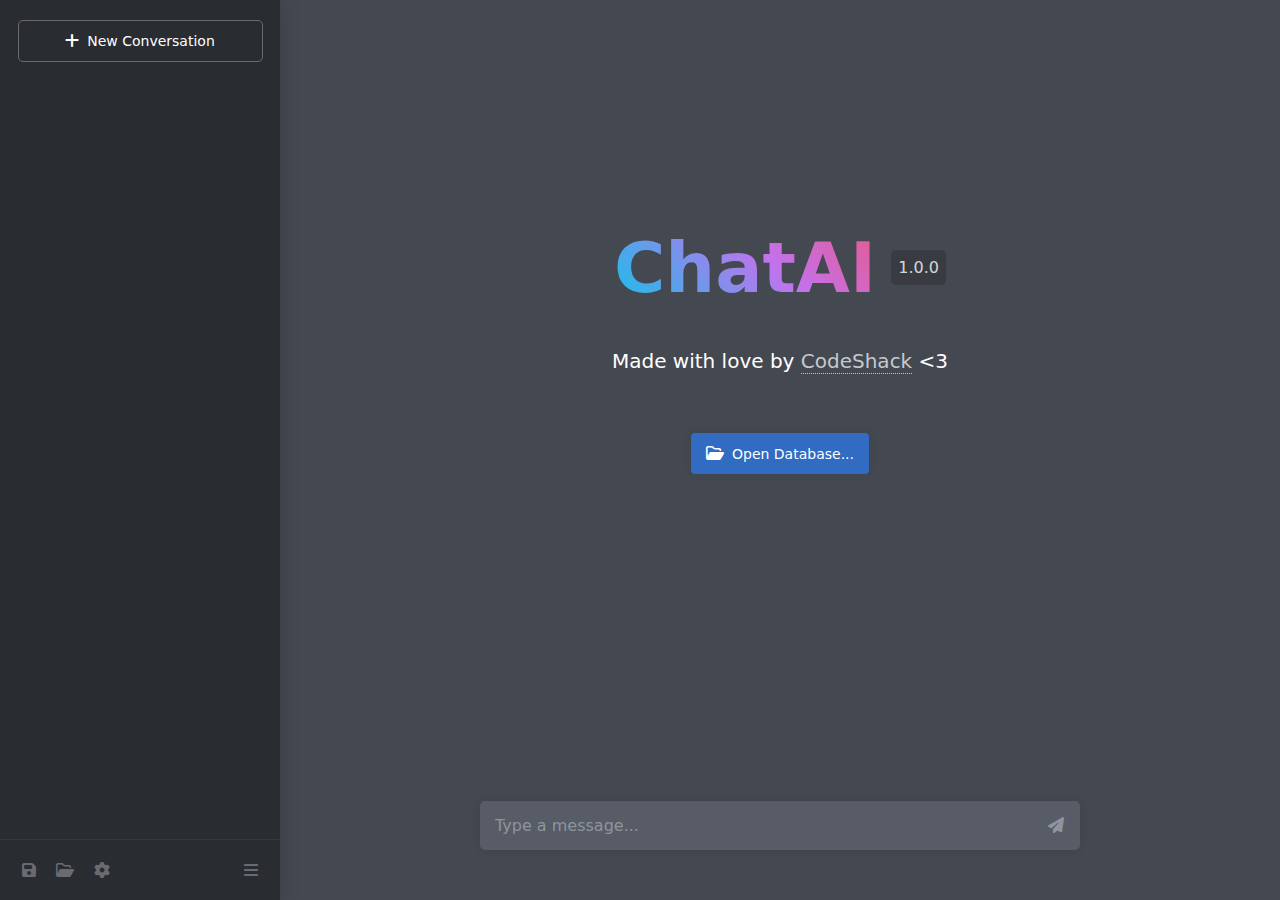
<file: gpt/index.html>
<!DOCTYPE html>
<html>
<head>
    <meta charset="utf-8">
    <meta name="viewport" content="width=device-width,minimum-scale=1">
    <title>Chat AI</title>
    <link href="style.css" rel="stylesheet" type="text/css">
</head>
<body>
<div class="chat-ai"></div>
<script src="ChatAI.js"></script>
<script>
    // Create a new ChatAI instance
    new ChatAI({
        container: '.chat-ai',
        api_key: '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',
        model: 'gpt-3.5-turbo'
    });
</script>
</body>
</html>
</file>
<file: gpt/style.css>
@import url(https://cdnjs.cloudflare.com/ajax/libs/font-awesome/6.2.0/css/all.min.css);
* {
    box-sizing: border-box;
    font-family: system-ui, "Segoe UI", Roboto, Helvetica, Arial, sans-serif, "Apple Color Emoji", "Segoe UI Emoji", "Segoe UI Symbol";
    font-size: 16px;
}
html, body {
    background-color: #FFFFFF;
    margin: 0;
    width: 100%;
    height: 100%;
}
.chat-ai {
    display: flex;
    width: 100%;
    height: 100%;
}
.chat-ai .open-sidebar {
    position: absolute;
    display: none;
    text-decoration: none;
    align-items: center;
    justify-content: center;
    top: 20px;
    left: 0;
    width: 50px;
    height: 50px;
    background-color: #2e3137;
    border-radius: 0 5px 5px 0;
    box-shadow: 0 0 20px 0 rgba(0, 0, 0, 0.15);
    z-index: 2;
}
.chat-ai .open-sidebar i {
    color: #fff;
    font-size: 20px;
}
.chat-ai .open-sidebar:hover {
    background-color: #292c31;
}
.chat-ai .conversations {
    position: relative;
    display: flex;
    flex-flow: column;
    align-items: center;
    width: 280px;
    min-width: 280px;
    height: 100%;
    background-color: #292c31;
    z-index: 2;
    box-shadow: 0 0 20px 0 rgba(0, 0, 0, 0.15);
}
.chat-ai .conversations .new-conversation {
    display: inline-flex;
    align-items: center;
    justify-content: center;
    text-decoration: none;
    padding: 12px;
    margin: 20px 0;
    width: calc(100% - 35px);
    color: #fff;
    border: 1px solid #696b6f;
    border-radius: 5px;
    font-size: 14px;
    transition: border .2s ease;
}
.chat-ai .conversations .new-conversation i {
    margin-right: 7px;
}
.chat-ai .conversations .new-conversation:hover {
    border: 1px solid #fff;
}
.chat-ai .conversations .list {
    display: flex;
    flex-flow: column;
    flex: 1;
    overflow-y: auto;
    width: 100%;
    height: 100%;
}
.chat-ai .conversations .list .conversation {
    display: flex;
    align-items: center;
    text-decoration: none;
    height: 43px;
    min-height: 43px;
    padding: 12px 16px;
    width: calc(100% - 35px);
    color: #fff;
    font-size: 14px;
    margin: 0 auto 5px auto;
    border-radius: 5px;
    overflow: hidden;
    text-overflow: ellipsis;
    white-space: nowrap;
}
.chat-ai .conversations .list .conversation i {
    margin-right: 10px;
}
.chat-ai .conversations .list .conversation:hover {
    background-color: #1d2023;
}
.chat-ai .conversations .list .conversation.selected {
    background-color: #16181b;
}
.chat-ai .conversations .footer {
    display: flex;
    width: 100%;
    padding: 12px;
    border-top: 1px solid #35383f;
}
.chat-ai .conversations .footer a {
    display: inline-flex;
    text-decoration: none;
    color: #696b6f;
    padding: 10px;
}
.chat-ai .conversations .footer a.close-sidebar {
    margin-left: auto;
}
.chat-ai .conversations .footer a:hover {
    color: #bfc0c1;
}
.chat-ai .content {
    background-color: #444850;
    color: #fff;
    position: relative;
    width: 100%;
}
.chat-ai .content::after {
    content: "";
    position: absolute;
    bottom: 0;
    height: 200px;
    width: 100%;
    background: linear-gradient(to top, #444850 50%, transparent);
}
.chat-ai .content .welcome {
    display: flex;
    flex-flow: column;
    align-items: center;
    justify-content: center;
    height: 100%;
    width: 100%;
    font-size: 20px;
    padding-bottom: 200px;
}
.chat-ai .content .welcome h1 {
    display: flex;
    align-items: center;
    margin: 0;
    font-size: 70px;
    background-color: #f3ec78;
    background-image: linear-gradient(45deg, #12C2E9 0%, #c471ed 50%, #f64f59 100%);
    background-size: 100%;
    background-clip: text;
    -webkit-background-clip: text;
    -moz-background-clip: text;
    -webkit-text-fill-color: transparent;
    -moz-text-fill-color: transparent;
}
.chat-ai .content .welcome h1 .ver {
    display: flex;
    align-items: center;
    justify-content: center;
    height: 35px;
    width: 55px;
    font-size: 16px;
    color: rgba(255, 255, 255, 0.8);
    border-radius: 5px;
    margin-left: 15px;
    font-weight: 500;
    background-color: #383c42;
    background-clip: border-box;
    -webkit-background-clip: border-box;
    -moz-background-clip: border-box;
    -webkit-text-fill-color: currentcolor;
    -moz-text-fill-color: currentcolor;
}
.chat-ai .content .welcome p {
    margin: 0;
    font-size: 20px;
    padding: 40px 0 60px 0;
}
.chat-ai .content .welcome p a {
    color: #c5c8ce;
    font-size: inherit;
    text-decoration: none;
    border-bottom: 1px dotted #c5c8ce;
}
.chat-ai .content .welcome p a:hover {
    color: #e1e2e5;
}
.chat-ai .content .welcome .open-database {
    display: inline-block;
    text-decoration: none;
    color: #fff;
    font-weight: 500;
    font-size: 14px;
    padding: 12px 15px;
    background-color: #316bc2;
    border-radius: 4px;
    box-shadow: 0 0 10px rgba(0, 0, 0, 0.1);
    transition: background-color .2s ease;
}
.chat-ai .content .welcome .open-database i {
    margin-right: 8px;
}
.chat-ai .content .welcome .open-database:hover {
    background-color: #2e64b6;
}
.chat-ai .content .messages {
    display: flex;
    flex-flow: column;
    flex-direction: column-reverse;
    width: 100%;
    height: 100%;
    overflow-y: auto;
    padding-bottom: 200px;
}
.chat-ai .content .messages .conversation-title {
    display: flex;
    align-items: center;
    justify-content: center;
    word-break: break-all;
    padding: 15px;
    border-bottom: 1px solid #3f434a;
}
.chat-ai .content .messages .conversation-title h2 .text {
    font-size: 24px;
    font-weight: 500;
    color: #ecedee;
}
.chat-ai .content .messages .conversation-title h2 i {
    cursor: pointer;
    position: relative;
    font-size: 14px;
    top: -3px;
    margin-left: 10px;
    color: #8f9196;
}
.chat-ai .content .messages .conversation-title h2 i:hover {
    color: #c7c8cb;
}
.chat-ai .content .messages .message {
    padding: 50px;
}
.chat-ai .content .messages .message .wrapper {
    display: flex;
    max-width: 1200px;
    width: 100%;
    margin: 0 auto;
}
.chat-ai .content .messages .message .wrapper .avatar {
    display: flex;
    align-items: center;
    justify-content: center;
    min-width: 50px;
    max-width: 50px;
    width: 50px;
    height: 50px;
    border-radius: 50%;
    background-color: #3a71c5;
    font-weight: 500;
}
.chat-ai .content .messages .message .wrapper .details {
    flex: 1;
}
.chat-ai .content .messages .message .wrapper .details .date {
    font-size: 12px;
    font-weight: 500;
    padding: 0 25px;
    color: #8f9196;
}
.chat-ai .content .messages .message .wrapper .details .text {
    padding: 5px 25px;
    width: 100%;
}
.chat-ai .content .messages .message .wrapper .details .text pre {
    display: block;
    width: 100%;
    padding: 15px 20px;
    border-radius: 5px;
    background-color: #2d2f34;
}
.chat-ai .content .messages .message .wrapper .details .text pre code {
    text-indent: 40px;
    font-family: Consolas, Monaco, 'Andale Mono', 'Ubuntu Mono', monospace;
    font-size: 14px;
}
.chat-ai .content .messages .message .wrapper .details .text .tokens {
    display: inline-block;
    padding: 5px 7px;
    border-radius: 4px;
    background-color: #3b3e45;
    font-size: 12px;
    font-weight: 500;
    margin-top: 25px;
    color: rgba(255, 255, 255, 0.7);
}
.chat-ai .content .messages .message.assistant {
    border-top: 1px solid #3f434a;
    border-bottom: 1px solid #3f434a;
    background-color: #484c54;
}
.chat-ai .content .messages .message.assistant .wrapper .avatar {
    background-color: #21bd81;
}
.chat-ai .content .messages .message.assistant .wrapper .text .blink {
    animation: blink 1s infinite;
}
@keyframes blink {
    0% {
        opacity: 0;
    }
    50% {
        opacity: 1;
    }
    100% {
        opacity: 0;
    }
}
.chat-ai .content .message-form {
    position: absolute;
    bottom: 50px;
    max-width: 600px;
    width: 90%;
    left: 0;
    right: 0;
    margin-left: auto;
    margin-right: auto;
    border-radius: 5px;
    box-shadow: 0 0 10px rgba(0, 0, 0, 0.1);
    background-color: #575c66;
    z-index: 1;
}
.chat-ai .content .message-form input {
    width: 100%;
    height: 100%;
    padding: 15px 40px 15px 15px;
    border: none;
    border-radius: 5px;
    font-size: 16px;
    outline: 0;
    color: #fff;
    background-color: transparent;
}
.chat-ai .content .message-form input::placeholder {
    color: #8e949f;
}
.chat-ai .content .message-form button {
    position: absolute;
    right: 10px;
    top: 0;
    bottom: 0;
    appearance: none;
    border: none;
    background-color: transparent;
    color: #8e949f;
    cursor: pointer;
    transition: color .2s ease;
}
.chat-ai .content .message-form button:hover {
    color: #b7bbc2;
}
.chat-ai .error-toast, .chat-ai .success-toast {
    display: flex;
    padding: 12px 15px;
    max-width: 100%;
    position: fixed;
    top: 25px;
    right: 25px;
    background-color: #ffc3c3;
    border-radius: 4px;
    box-shadow: 0 0 10px rgba(0, 0, 0, 0.1);
    border-left: 3px solid #df4747;
    font-weight: 500;
    font-size: 14px;
    color: #bb3c3c;
    opacity: 1;
    transition: opacity 5s ease;
}
.chat-ai .success-toast {
    background-color: #c3ffdc;
    border-left: 3px solid #4bcc81;
    color: #50ad77;
}
.chat-ai-modal {
    width: 100%;
    height: 100%;
    background-color: rgba(0, 0, 0, 0.5);
    position: fixed;
    top: 0;
    left: 0;
    display: none;
    z-index: 999999;
    align-items: center;
    justify-content: center;
}
.chat-ai-modal .content {
    border-radius: 5px;
    overflow: hidden;
    transform: scale(0.5);
    background-color: #3c4047;
    box-shadow: 0px 0px 5px 2px rgba(0, 0, 0, 0.03);
    width: 400px;
}
.chat-ai-modal .content .heading {
    display: flex;
    padding: 20px;
    margin: 0;
    font-weight: 500;
    justify-content: space-between;
    color: #fff;
    border-bottom: 1px solid #464a52;
    align-items: center;
}
.chat-ai-modal .content .heading .modal-close {
    font-size: 24px;
    line-height: 24px;
    padding-bottom: 4px;
    cursor: pointer;
    color: gray;
}
.chat-ai-modal .content .heading .modal-close:hover {
    color: white;
}
.chat-ai-modal .content .footer {
    display: flex;
    border-top: 1px solid #464a52;
    background-color: #40444c;
    padding: 20px;
}
.chat-ai-modal .content form {
    display: flex;
    flex-flow: column;
    padding: 20px;
}
.chat-ai-modal .content form.file-manager-editor {
    padding: 0;
}
.chat-ai-modal .content form label {
    color: #fff;
    padding-bottom: 10px;
    font-size: 14px;
}
.chat-ai-modal .content form input {
    width: 100%;
}
.chat-ai-modal .content form input, .chat-ai-modal .content form select {
    font-size: 14px;
    border: none;
    border-radius: 4px;
    padding: 0 8px;
    height: 38px;
    margin-bottom: 15px;
    background-color: #535963;
    color: #b1b3b5;
}
.chat-ai-modal .content form input[type="checkbox"] {
    width: auto;
}
.chat-ai-modal .content form .group {
    display: flex;
}
.chat-ai-modal .content form .group > :first-child {
    margin-right: 10px;
}
.chat-ai-modal.large .content {
    width: 900px;
}
.chat-ai-modal.medium .content {
    width: 600px;
}
.chat-ai-modal.open {
    display: flex;
}
.chat-ai-modal.open .content {
    transform: scale(1);
    transition: all 0.2s ease;
}
.chat-ai-modal .btn {
    display: inline-flex;
    align-items: center;
    justify-content: center;
    text-decoration: none;
    appearance: none;
    cursor: pointer;
    border: 0;
    background-color: #316bc2;
    color: #fff;
    padding: 0 14px;
    font-size: 14px;
    font-weight: 600;
    border-radius: 4px;
    height: 38px;
}
.chat-ai-modal .btn:hover {
    background-color: #2e64b6;
}
.chat-ai-modal .btn.alt {
    color: #fff;
    background-color: #31343a;
}
.chat-ai-modal .btn.alt:hover {
    background-color: #2f3237;
}
.chat-ai-modal .btn.disabled {
    pointer-events: none;
    background-color: #b1b3b4;
}
.chat-ai-modal .btn.disabled:hover {
    background-color: #a9abad;
}
.chat-ai-modal .btn.right {
    margin-left: auto;
}
@media screen and (max-width: 800px) {
    .chat-ai .open-sidebar {
        display: flex;
    }
    .chat-ai .conversations {
        display: none;
        position: absolute;
        top: 0;
        left: 0;
    }
    .chat-ai .content .messages .message {
        padding: 20px;
    }
    .chat-ai .content .messages .message .wrapper .avatar {
        min-width: 40px;
        max-width: 40px;
        width: 40px;
        height: 40px;
    }
    .chat-ai .content .messages .message .wrapper .details .date {
        padding: 0 15px;
    }
    .chat-ai .content .messages .message .wrapper .details .text {
        padding: 5px 15px;
    }
    .chat-ai .content .message-form {
        bottom: 25px;
    }
}
</file>
